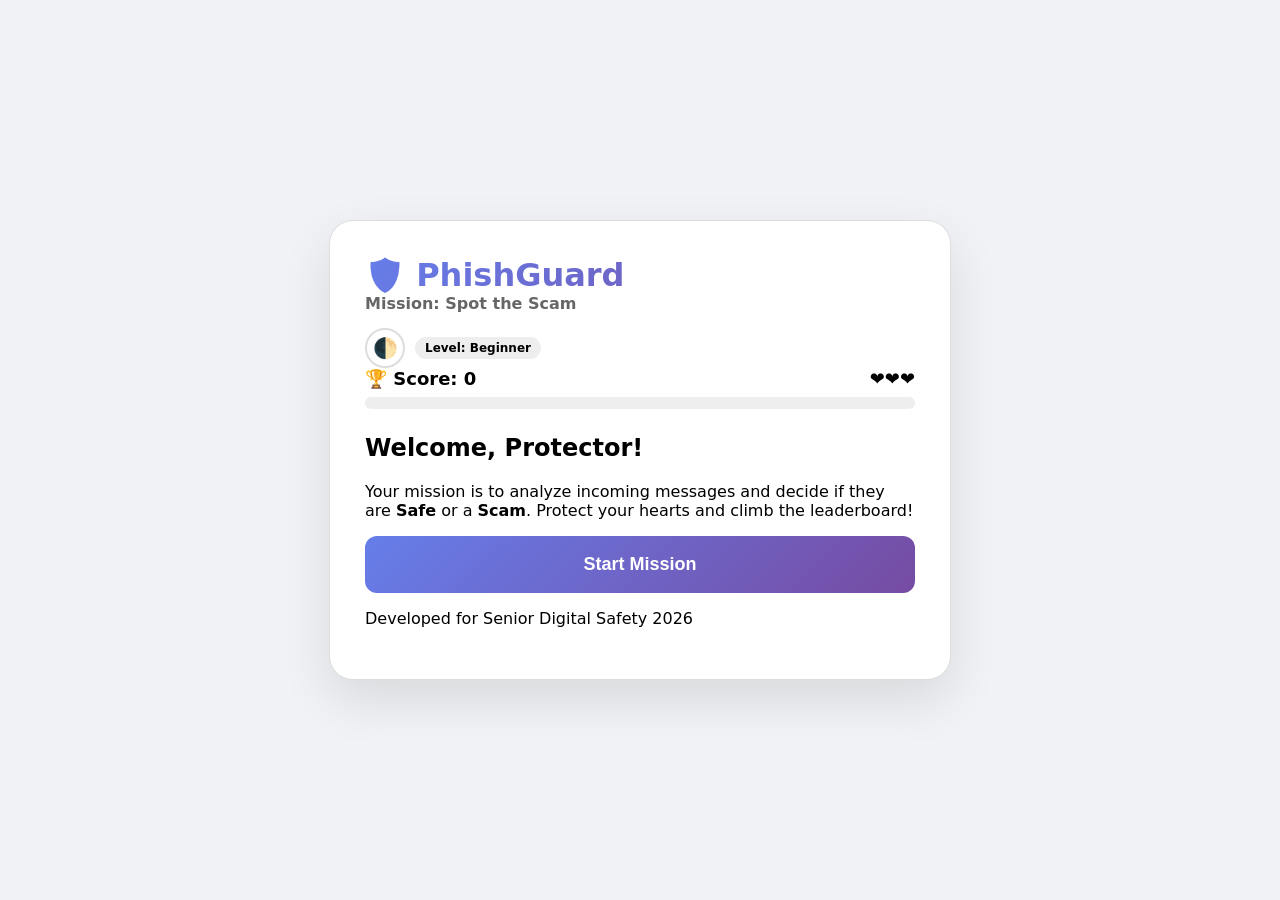
<file: index.html>
<!DOCTYPE html>
<html lang="en">
<head>
    <meta charset="UTF-8">
    <meta name="viewport" content="width=device-width, initial-scale=1.0">
    <title>PhishGuard: Digital Safety Mission</title>
    <link rel="stylesheet" href="style.css">
</head>
<body>
    <div class="game-container" id="game-container">
        <header>
            <div class="main-title">
                <h1>🛡️ PhishGuard</h1>
                <div class="header-row">
    <p class="subtitle">Mission: Spot the Scam</p>
    <div style="display: flex; gap: 10px; align-items: center;">
        <button id="theme-switch" class="theme-toggle" title="Toggle Dark Mode">🌓</button>
        <span id="level-badge" class="badge">Level: Beginner</span>
    </div>
</div>
               
            </div>
            
            <div class="status-bar">
                <div class="stat">🏆 Score: <span id="score">0</span></div>
                <div class="stat" id="lives-display">❤️❤️❤️</div>
            </div>
            
            <div class="progress-container">
                <div id="progress-bar"></div>
            </div>
        </header>

        <div id="intro-screen" class="intro-box">
            <h2>Welcome, Protector!</h2>
            <p>Your mission is to analyze incoming messages and decide if they are <b>Safe</b> or a <b>Scam</b>. Protect your hearts and climb the leaderboard!</p>
            <button id="btn-start" class="primary-btn">Start Mission</button>
        </div>
        
        <main id="scenario-box" class="hidden">
            <div class="scenario-header">
                <h2 id="sender-name">Scanning for threats...</h2>
                <span class="badge red-badge">Incoming Threat</span>
            </div>
            <div id="message-content"></div>
        </main>

        <div class="controls hidden" id="game-controls">
            <button id="btn-safe" class="action-btn safe-gradient">✅ Looks Safe</button>
            <button id="btn-scam" class="action-btn scam-gradient">🚨 It's a Scam!</button>
        </div>
        
        <div id="feedback-panel" class="hidden">
            <div class="feedback-header">
                <h3 id="feedback-heading">Analysis Result</h3>
            </div>
            <p id="feedback-text"></p>
            <button id="btn-next" class="primary-btn">Continue Mission →</button>
        </div>

        <div id="leaderboard-panel" class="hidden">
            <h2 id="end-title">🏁 Mission Complete!</h2>
            <p id="end-message"></p>
            
            <div class="awareness-section">
                <h3>📢 Become a Protector</h3>
                <p>Knowledge is the best defense. Share your score to help others stay safe!</p>
                <button id="btn-share" class="share-btn">📢 Spread Awareness Now</button>
            </div>

            <div class="leaderboard-header">
                <h3>🌍 Global Wall of Fame</h3>
            </div>
            <ul id="leaderboard-list"></ul>
            
            <button id="btn-restart" class="primary-btn">Restart Training</button>
        </div>

        <footer class="game-footer">
            <p>Developed for Senior Digital Safety 2026</p>
        </footer>
    </div>

    <script src="script.js"></script>
</body>
</html>
</file>
<file: style.css>
:root {
    --bg-color: #f0f2f5;
    --card-bg: #ffffff;
    --text-main: #1c1e21;
    --primary-grad: linear-gradient(135deg, #667eea 0%, #764ba2 100%);
    --safe-grad: linear-gradient(135deg, #2ecc71 0%, #27ae60 100%);
    --scam-grad: linear-gradient(135deg, #e74c3c 0%, #c0392b 100%);
    /* New Global Awareness Colors */
    --whatsapp-grad: linear-gradient(135deg, #25d366 0%, #128c7e 100%);
}

body {
    font-family: 'Segoe UI', system-ui, sans-serif;
    background-color: var(--bg-color);
    margin: 0;
    display: flex;
    justify-content: center;
    align-items: center;
    min-height: 100vh;
}

.game-container {
    background: var(--card-bg);
    padding: 35px;
    border-radius: 24px;
    box-shadow: 0 20px 50px rgba(0,0,0,0.1);
    max-width: 550px;
    width: 95%;
    border: 1px solid #ddd;
}

/* --- Headings --- */
header .main-title h1 {
    margin: 0;
    font-size: 32px;
    background: var(--primary-grad);
    -webkit-background-clip: text;
    -webkit-text-fill-color: transparent;
}

.subtitle { margin: 0 0 15px 0; color: #666; font-weight: 600; font-size: 16px; }

/* --- Status & Progress --- */
.status-bar { display: flex; justify-content: space-between; font-weight: 800; margin-bottom: 8px; font-size: 18px; }
.progress-container { background: #eee; height: 12px; border-radius: 6px; margin-bottom: 25px; }
#progress-bar { background: var(--primary-grad); width: 0%; height: 100%; border-radius: 6px; transition: 0.5s ease; }

/* --- Scenario Card --- */
#scenario-box { 
    background: #fdfdfd; 
    padding: 25px; 
    border-radius: 18px; 
    border: 2px solid #f0f0f0; 
    margin-bottom: 25px; 
    position: relative;
}

.scenario-header { display: flex; justify-content: space-between; align-items: flex-start; margin-bottom: 10px; }
#sender-name { font-size: 16px; color: #888; margin: 0; }
.badge { background: #eee; padding: 4px 10px; border-radius: 20px; font-size: 12px; font-weight: bold; }
#message-content { font-size: 22px; line-height: 1.4; color: #333; }

/* --- Main Buttons --- */
.controls { display: flex; gap: 15px; }
.action-btn { 
    flex: 1; padding: 20px; border-radius: 15px; border: none; cursor: pointer; 
    color: white; font-weight: 800; font-size: 18px; transition: 0.2s; 
}
.safe-gradient { background: var(--safe-grad); }
.scam-gradient { background: var(--scam-grad); }
.action-btn:hover { transform: translateY(-3px); box-shadow: 0 5px 15px rgba(0,0,0,0.1); }

/* --- Feedback Panel --- */
#feedback-panel h3 { margin: 0 0 10px 0; color: #2c3e50; }
.primary-btn { 
    width: 100%; padding: 18px; border-radius: 12px; background: var(--primary-grad); 
    color: white; border: none; font-weight: bold; font-size: 18px; cursor: pointer; 
}

/* --- Awareness & Share Button (NEW) --- */
.awareness-section {
    background: #f0fff4;
    padding: 20px;
    border-radius: 18px;
    border: 2px dashed #25d366;
    margin: 25px 0;
    text-align: center;
}

.awareness-section h3 {
    margin-top: 0;
    color: #276749;
    font-size: 18px;
}

.share-btn {
    background: var(--whatsapp-grad);
    color: white;
    width: 100%;
    padding: 18px;
    border-radius: 50px; /* Modern Pill Shape */
    border: none;
    font-weight: 800;
    font-size: 18px;
    text-transform: uppercase;
    letter-spacing: 1px;
    cursor: pointer;
    transition: all 0.3s cubic-bezier(0.175, 0.885, 0.32, 1.275);
    box-shadow: 0 8px 15px rgba(37, 211, 102, 0.3);
    animation: pulse-glow 2s infinite; /* Attention grabber */
}

.share-btn:hover {
    transform: translateY(-4px) scale(1.02);
    box-shadow: 0 12px 20px rgba(37, 211, 102, 0.4);
    filter: brightness(1.1);
}

.share-btn:active {
    transform: translateY(1px);
}

/* --- Leaderboard --- */
.leaderboard-header h3 { border-bottom: 2px solid #eee; padding-bottom: 10px; margin-top: 20px; }
#leaderboard-list { list-style: none; padding: 0; }
#leaderboard-list li { 
    background: #f9f9f9; 
    padding: 15px; 
    margin: 8px 0; 
    border-radius: 10px; 
    display: flex; 
    justify-content: space-between; 
    font-weight: bold; 
}

/* --- Utilities & Animations --- */
.hidden { display: none !important; }

.shake { animation: shake 0.4s; }
@keyframes shake { 
    0%, 100% {transform: translateX(0);} 
    25% {transform: translateX(-8px);} 
    75% {transform: translateX(8px);} 
}

@keyframes pulse-glow {
    0% { box-shadow: 0 0 0 0 rgba(37, 211, 102, 0.6); }
    70% { box-shadow: 0 0 0 15px rgba(37, 211, 102, 0); }
    100% { box-shadow: 0 0 0 0 rgba(37, 211, 102, 0); }
}
/* Accessibility Boost */
#message-content {
    font-size: 24px; /* Slightly larger for easier reading */
    font-weight: 500;
}

.action-btn {
    padding: 25px; /* Bigger tap target */
    font-size: 20px;
    letter-spacing: 0.5px;
}

#feedback-text {
    font-size: 18px;
    line-height: 1.6;
    color: #4a5568;
}/* --- Dark Mode Variables --- */
body.dark-theme {
    --bg-color: #121212;
    --card-bg: #1e1e1e;
    --text-main: #e0e0e0;
    --primary-grad: linear-gradient(135deg, #8e9eef 0%, #a18cd1 100%);
}

/* Adjustments for elements in Dark Mode */
body.dark-theme #scenario-box {
    background: #252525;
    border-color: #333;
}

body.dark-theme #message-content {
    color: #ffffff;
}

body.dark-theme .badge {
    background: #333;
    color: #ccc;
}

body.dark-theme .intro-box p, 
body.dark-theme #feedback-text {
    color: #b0b0b0;
}

body.dark-theme footer p {
    color: #666;
}

/* --- Theme Toggle Button Styling --- */
.theme-toggle {
    background: none;
    border: 2px solid #ddd;
    border-radius: 50%;
    width: 40px;
    height: 40px;
    cursor: pointer;
    font-size: 20px;
    display: flex;
    align-items: center;
    justify-content: center;
    transition: 0.3s;
}

body.dark-theme .theme-toggle {
    border-color: #555;
    background: #333;
}
</file>
